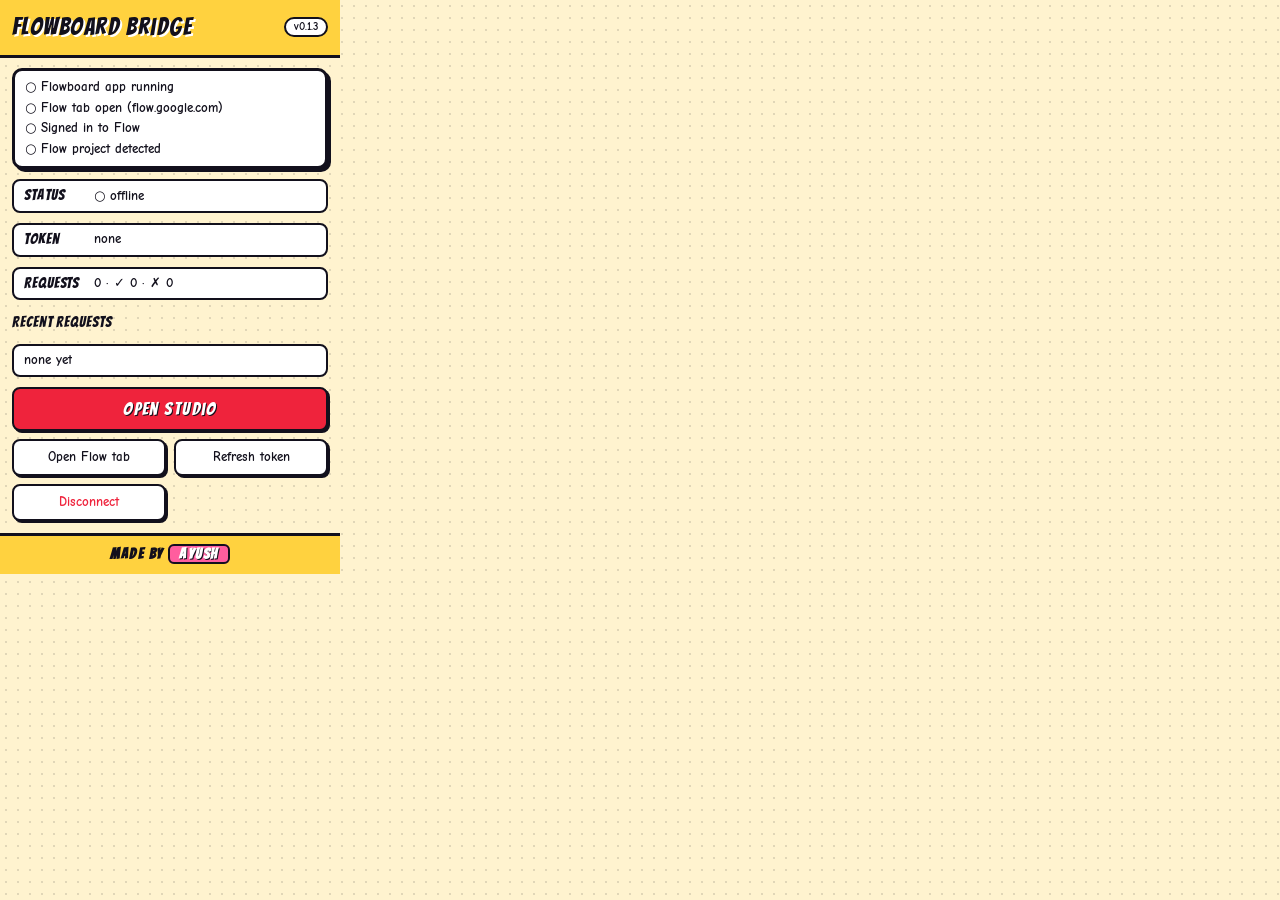
<file: extension/popup.html>
<!DOCTYPE html>
<html>
<head>
  <meta charset="utf-8">
  <link href="https://fonts.googleapis.com/css2?family=Bangers&family=Comic+Neue:wght@700&display=swap" rel="stylesheet">
  <title>Flowboard Bridge</title>
  <style>
    *, *::before, *::after { box-sizing: border-box; margin: 0; padding: 0; }
    :root { --ink:#12101c; --paper:#fff3cf; --yellow:#ffd23f; --red:#ef233c; --blue:#2f6bff; --pink:#ff5d9e; --green:#1f9d63; }
    body {
      width: 340px; background: var(--paper); color: var(--ink);
      background-image: radial-gradient(rgba(18,16,28,.13) 1.2px, transparent 1.3px); background-size: 12px 12px;
      font-family: "Comic Neue", "Comic Sans MS", system-ui, sans-serif; font-weight: 700; font-size: 13px; line-height: 1.45;
    }
    header {
      display: flex; align-items: center; justify-content: space-between; gap: 6px; padding: 10px 12px;
      background: var(--yellow); border-bottom: 3px solid var(--ink);
    }
    .header-title { font-family: "Bangers", Impact, sans-serif; font-weight: 400; font-size: 24px; letter-spacing: .06em; text-shadow: 2px 2px 0 #fff; }
    .header-version { font-size: 11px; background: #fff; border: 2px solid var(--ink); border-radius: 99px; padding: 0 8px; }
    .checklist, .section, .hint, #recent, .actions { margin: 10px 12px 0; }
    .checklist { background: #fff; border: 3px solid var(--ink); border-radius: 10px; box-shadow: 3px 3px 0 var(--ink); padding: 6px 10px; }
    .checklist div { display: flex; gap: 6px; padding: 1px 0; }
    .checklist .ok { color: var(--green); } .checklist .no { color: var(--red); }
    .hint {
      padding: 6px 10px; background: #fff0b8; border: 2px dashed var(--ink); border-radius: 8px; display: none;
    }
    .section { display: flex; align-items: center; gap: 8px; padding: 4px 10px; background: #fff; border: 2px solid var(--ink); border-radius: 8px; }
    .section-label { min-width: 62px; font-family: "Bangers", Impact, sans-serif; font-weight: 400; letter-spacing: .06em; font-size: 15px; }
    .section-value { overflow: hidden; text-overflow: ellipsis; white-space: nowrap; }
    .dot-connected { color: var(--green); } .dot-running { color: var(--blue); } .dot-offline { color: var(--red); }
    .error-value { color: var(--red); white-space: normal; }
    .recent-title { margin: 12px 12px 0; font-family: "Bangers", Impact, sans-serif; font-weight: 400; letter-spacing: .06em; font-size: 15px; }
    #recent { max-height: 120px; overflow-y: auto; padding: 4px 10px; background: #fff; border: 2px solid var(--ink); border-radius: 8px; }
    #recent .row { display: flex; justify-content: space-between; gap: 8px; padding: 1px 0; }
    #recent .row .t { overflow: hidden; text-overflow: ellipsis; white-space: nowrap; }
    #recent .done { color: var(--green); } #recent .failed { color: var(--red); } #recent .run { color: var(--blue); }
    .actions { display: grid; grid-template-columns: 1fr 1fr; gap: 8px; }
    button {
      font: inherit; font-weight: 700; padding: 7px 8px; cursor: pointer; background: #fff; color: var(--ink);
      border: 2px solid var(--ink); border-radius: 8px; box-shadow: 2px 2px 0 var(--ink); transition: transform .08s, box-shadow .08s;
    }
    button:hover { background: var(--yellow); transform: translate(-1px,-1px); box-shadow: 3px 3px 0 var(--ink); }
    button:active { transform: translate(2px,2px); box-shadow: none; }
    button#btn-studio { grid-column: 1 / -1; background: var(--red); color: #fff; font-family: "Bangers", Impact, sans-serif; font-weight: 400; font-size: 18px; letter-spacing: .08em; text-shadow: 1px 1px 0 var(--ink); }
    button#btn-studio:hover { background: var(--blue); }
    button#btn-toggle.reconnect { color: var(--green); } button#btn-toggle.disconnect { color: var(--red); }
    footer { margin: 12px 0 0; padding: 8px; text-align: center; border-top: 3px solid var(--ink); background: var(--yellow);
      font-family: "Bangers", Impact, sans-serif; letter-spacing: .1em; font-size: 15px; }
    footer b { background: var(--pink); color: #fff; border: 2px solid var(--ink); border-radius: 6px; padding: 0 9px; text-shadow: 1px 1px 0 var(--ink); }
  </style>
</head>
<body>
  <header>
    <span class="header-title">Flowboard Bridge</span>
    <span class="header-version">v0.1.3</span>
  </header>

  <div class="checklist" id="checklist">
    <div id="ck-agent">○ Flowboard app running</div>
    <div id="ck-tab">○ Flow tab open (flow.google.com)</div>
    <div id="ck-key">○ Signed in to Flow</div>
    <div id="ck-proj">○ Flow project detected</div>
  </div>
  <div class="hint" id="hint"></div>

  <div class="section">
    <span class="section-label">Status</span>
    <span class="section-value" id="status-dot">○ offline</span>
  </div>

  <div class="section">
    <span class="section-label">Token</span>
    <span class="section-value" id="token-row">none</span>
  </div>

  <div class="section">
    <span class="section-label">Requests</span>
    <span class="section-value" id="stats-row">0 · ✓ 0 · ✗ 0</span>
  </div>

  <div class="section" id="error-section" style="display:none">
    <span class="section-label">Error</span>
    <span class="section-value error-value" id="error-row"></span>
  </div>

  <div class="recent-title">Recent requests</div>
  <div id="recent"><div class="row"><span class="t">none yet</span></div></div>

  <div class="actions">
    <button id="btn-studio">Open Studio</button>
    <button id="btn-flow-tab">Open Flow tab</button>
    <button id="btn-refresh">Refresh token</button>
    <button id="btn-toggle" class="disconnect">Disconnect</button>
  </div>

  <footer>Made by <b>Ayush</b></footer>

  <script src="popup.js"></script>
</body>
</html>
</file>
